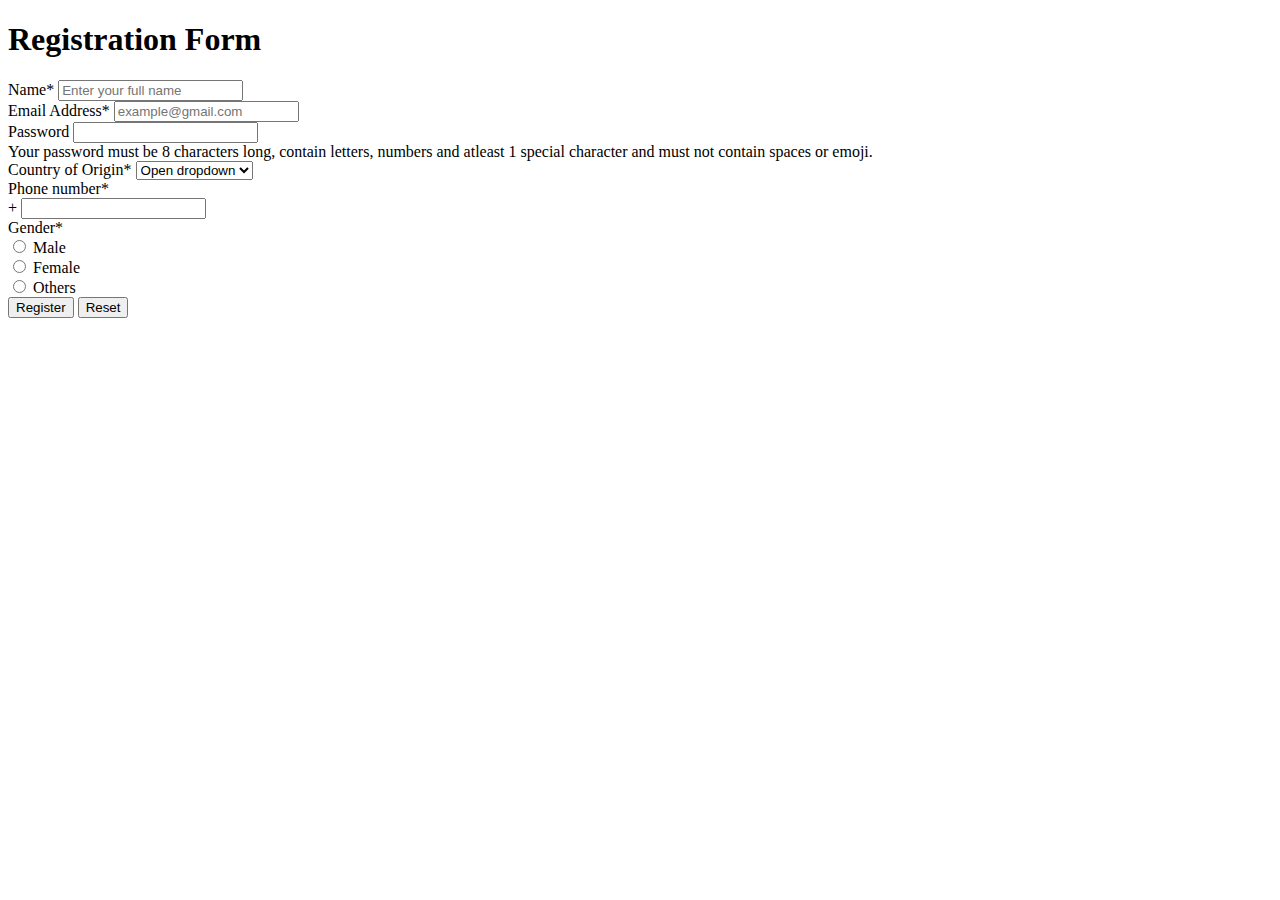
<file: FormValidation/index.html>
<!DOCTYPE html>
<html lang="en">
  <head>
    <meta charset="UTF-8" />
    <meta name="viewport" content="width=device-width, initial-scale=1.0" />
    <link
      href="https://cdn.jsdelivr.net/npm/bootstrap@5.3.2/dist/css/bootstrap.min.css"
      rel="stylesheet"
      integrity="sha384-T3c6CoIi6uLrA9TneNEoa7RxnatzjcDSCmG1MXxSR1GAsXEV/Dwwykc2MPK8M2HN"
      crossorigin="anonymous"
    />
    <title>Validation Form</title>
  </head>
  <body>
    <!-- withfields Username,EmailAddress,Password,
     Phone Number, Gender - Male/Female/Others, and Country - India, USA, Others. -->
    <div class="container">
      <div class="row">
        <div class="col-lg-12">
          <h1 class="text-center my-sm-3 my-lg-4">Registration Form</h1>
        </div>
      </div>
      <form class="row">
        <div id="userNameDiv" class="col-12 mb-3">
          <label for="forUserName" class="form-label form-label-lg"
            >Name*</label
          >
          <input
            id="forUserName"
            class="form-control"
            type="text"
            placeholder="Enter your full name"
            aria-labelledby="User name input"
            required=""
            name="name"
          />
        </div>
        <div id="userEmailId" class="col-12 mb-3">
          <label for="forEmailAddress" class="form-label form-label-lg"
            >Email Address*</label
          >
          <input
            id="forEmailAddress"
            class="form-control"
            type="email"
            placeholder="example@gmail.com"
            aria-labelledby="User email input"
            required
            title="Your email"
            name="email"
          />
        </div>
        <div id="userPassword" class="col-12 mb-3">
          <label for="forPassword" class="form-label">Password</label>
          <input
            type="password"
            class="form-control"
            id="forPassword"
            aria-labelledby="User form password"
            required=""
            value=""
            name="password"
          />
          <div id="passwordHelpBlock" class="form-text">
            Your password must be 8 characters long, contain letters, numbers
            and atleast 1 special character and must not contain spaces or
            emoji.
          </div>
        </div>
        <div class="col-12 mb-4">
          <label for="forSelectCountry" class="form-label"
            >Country of Origin*</label
          >
          <select
            id="forSelectCountry"
            class="form-select"
            aria-label="Select dropdown for Country"
            required=""
            name="country"
          >
            <option selected disabled value="">Open dropdown</option>
            <option value="india">India</option>
            <option value="usa">USA</option>
            <option value="">Others</option>
          </select>
        </div>
        <div id="userPhoneNumber" class="col-12 mb-3">
          <label for="forPhoneNumber" class="form-label">Phone number*</label>
          <div class="input-group">
            <span class="input-group-text">+</span>
            <input
              id="forPhoneNumber"
              type="tel"
              class="form-control"
              aria-labelledby="user phone number"
              required=""
              name="phone"
            />
          </div>
        </div>
        <div class="col-12 mb-3">
          <label for="forGender" class="form-control-plaintext">Gender*</label>
          <div class="form-check form-check-inline">
            <input
              class="form-check-input"
              type="radio"
              name="genderoptions"
              id="optionMale"
              value="male"
              required=""
              name="gender"
            />
            <label class="form-check-label" for="optionMale">Male</label>
          </div>
          <div class="form-check form-check-inline">
            <input
              class="form-check-input"
              type="radio"
              name="genderoptions"
              id="optionFemale"
              value="female"
              required=""
              name="gender"
            />
            <label class="form-check-label" for="optionFemale">Female</label>
          </div>
          <div class="form-check form-check-inline">
            <input
              class="form-check-input"
              type="radio"
              name="genderoptions"
              id="optionOthers"
              value="others"
              required=""
              name="gender"
            />
            <label class="form-check-label" for="optionOthers">Others</label>
          </div>
        </div>
        <div class="d-grid gap-2 col-3 mx-auto mb-5">
          <button class="btn btn-primary" type="submit">Register</button>
          <button class="btn btn-primary" type="reset">Reset</button>
        </div>
      </form>
    </div>

    <script
      src="https://cdn.jsdelivr.net/npm/bootstrap@5.3.2/dist/js/bootstrap.bundle.min.js"
      integrity="sha384-C6RzsynM9kWDrMNeT87bh95OGNyZPhcTNXj1NW7RuBCsyN/o0jlpcV8Qyq46cDfL"
      crossorigin="anonymous"
    ></script>
    <script src="formValidate.js"></script>
  </body>
</html>
</file>
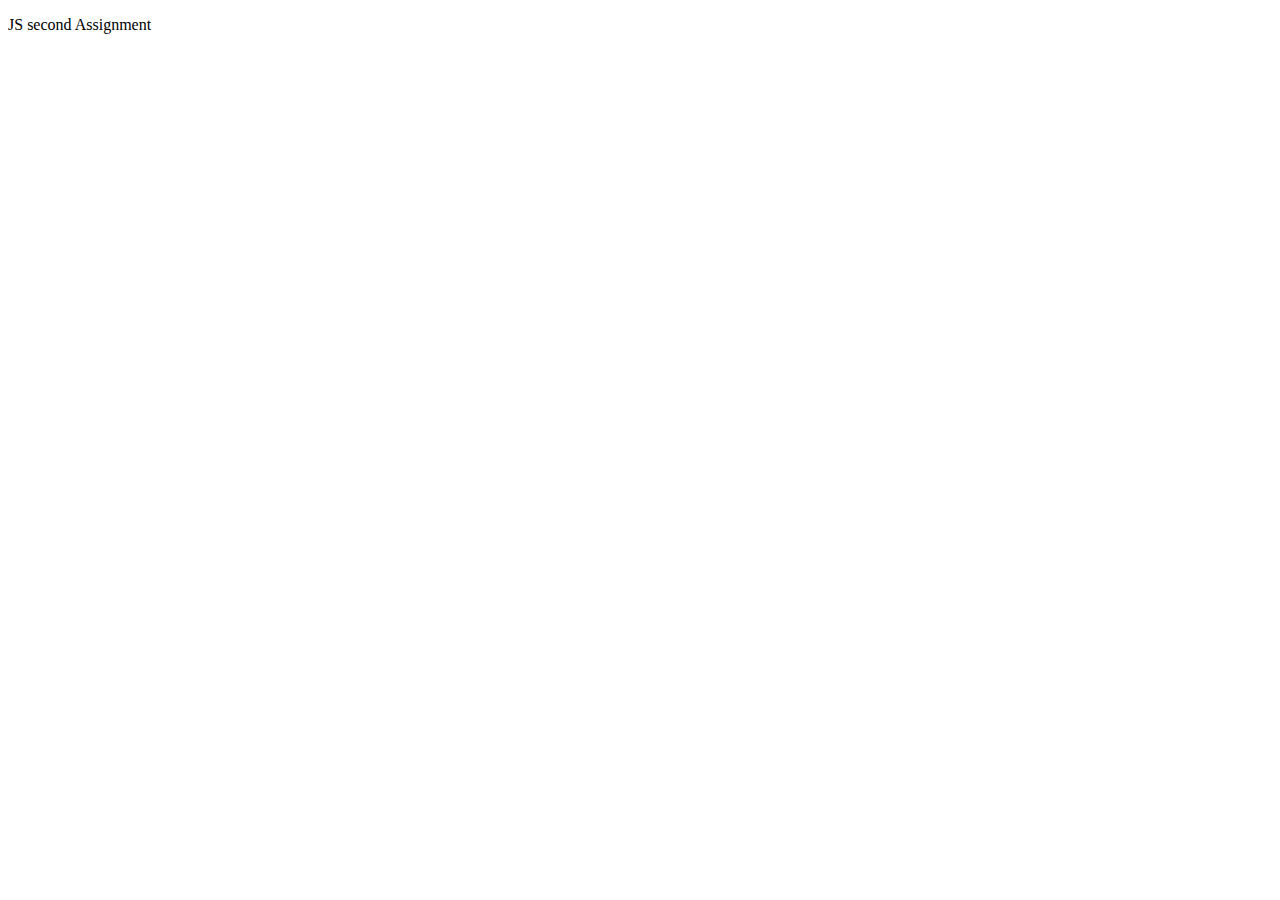
<file: Js Second/index.html>
<!DOCTYPE html>
<html lang="en">
  <head>
    <meta charset="UTF-8" />
    <meta name="viewport" content="width=device-width, initial-scale=1.0" />
    <title>Js Second</title>
  </head>
  <body>
    <p>JS second Assignment</p>
    <script src="palindrome.js"></script>
    <script src="sumOfPositive.js"></script>
    <script src="rotateArr.js"></script>
    <script src="objectValues.js"></script>
    <script src="mergeObj.js"></script>
    <script src="power.js"></script>
  </body>
</html>
</file>
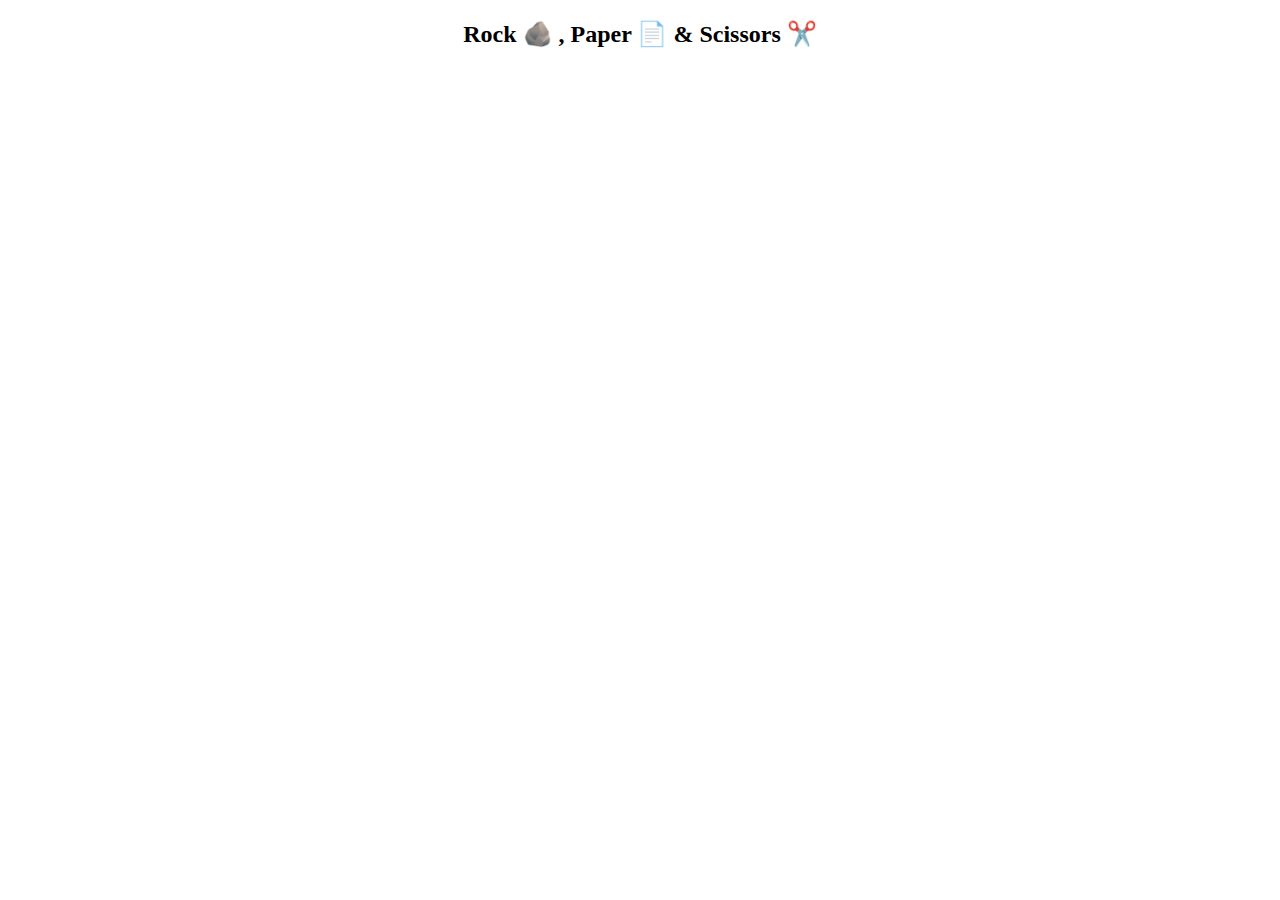
<file: RockPaperScissors/index.html>
<!DOCTYPE html>
<html lang="en">
  <head>
    <meta charset="UTF-8" />
    <meta name="viewport" content="width=device-width, initial-scale=1.0" />
    <title>RockPaperScissors</title>
  </head>
  <body>
    <h2 style="text-align: center">Rock 🪨 , Paper 📄 & Scissors ✂️</h2>
    <h1
      id="gameHeader"
      style="color: coral; text-align: center; font-size: 800"
    ></h1>
    <script src="5-rockpaper.js"></script>
  </body>
</html>
</file>
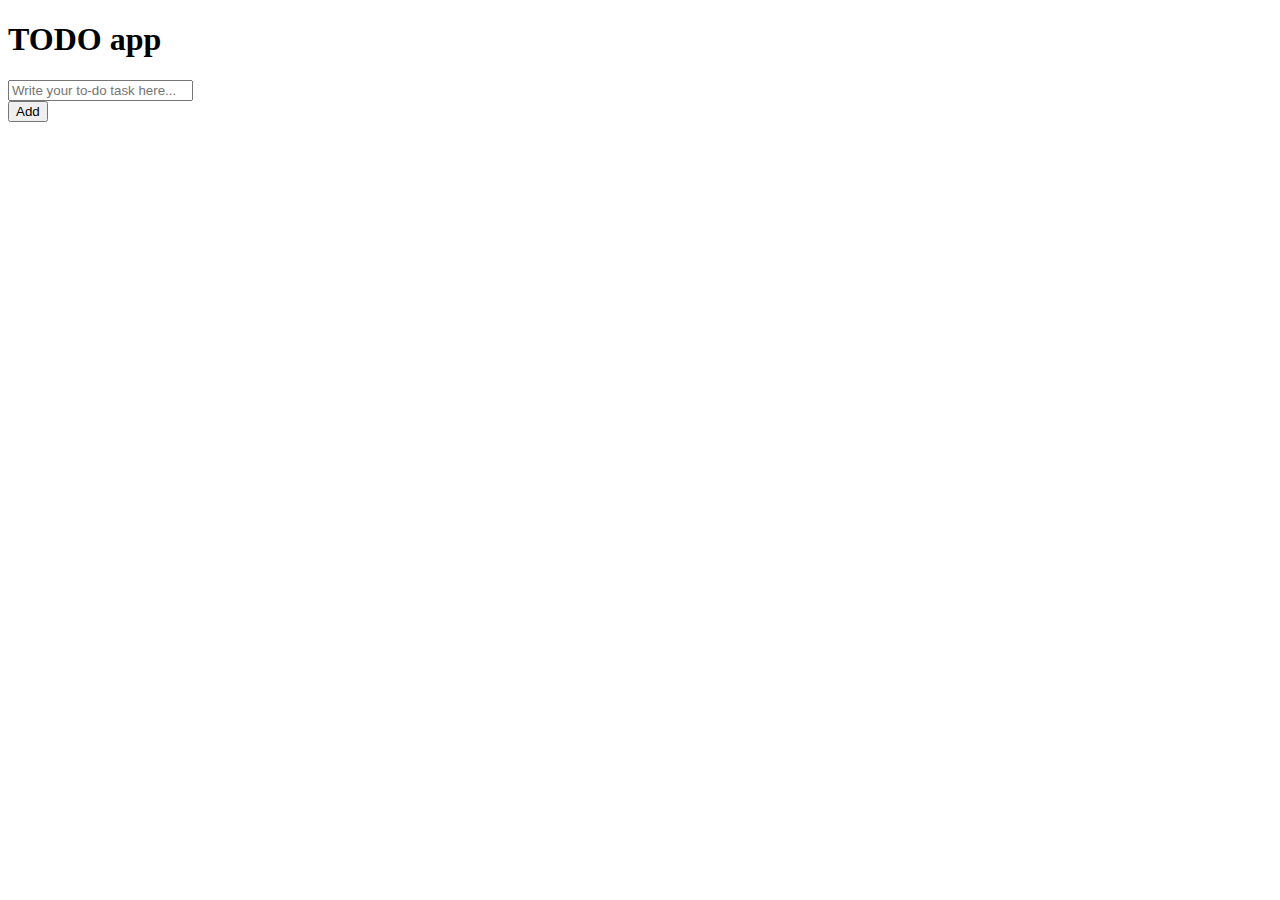
<file: TodoTask/index.html>
<!DOCTYPE html>
<html lang="en">
  <head>
    <meta charset="UTF-8" />
    <meta name="viewport" content="width=device-width, initial-scale=1.0" />
    <link
      href="https://cdn.jsdelivr.net/npm/bootstrap@5.3.2/dist/css/bootstrap.min.css"
      rel="stylesheet"
      integrity="sha384-T3c6CoIi6uLrA9TneNEoa7RxnatzjcDSCmG1MXxSR1GAsXEV/Dwwykc2MPK8M2HN"
      crossorigin="anonymous"
    />
    <link
      rel="stylesheet"
      href="https://cdn.jsdelivr.net/npm/bootstrap-icons@1.3.0/font/bootstrap-icons.css"
    />
    <title>Todo App</title>
  </head>
  <body class="p-2 my-3">
    <div class="container">
      <div class="row justify-content-md-center">
        <div class="col-6">
          <h1 class="text-center">TODO app</h1>
        </div>
        <div class="row justify-content-md-center mb-3">
          <div class="col-lg-6 col-sm-6 col-md-4">
            <input
              class="form-control"
              type="text"
              aria-labelledby="Input field to write text"
              name="todoTask"
              placeholder="Write your to-do task here..."
              id="todoInput"
            />
          </div>
          <div class="col-lg-2 col-sm-6">
            <button class="btn btn-primary" type="button">Add</button>
          </div>
        </div>
        <div id="todoListDiv" class="row justify-content-lg-around">
          <div class="col-6">
            <ul class="list-group col-sm-12" id="todoUl">
              <!-- <li><i class="bi bi-check2"></i><del>Test item</del></li> -->
            </ul>
          </div>
        </div>
      </div>
    </div>
    <script type="module" src="main.js"></script>
    <script
      src="https://cdn.jsdelivr.net/npm/bootstrap@5.3.2/dist/js/bootstrap.bundle.min.js"
      integrity="sha384-C6RzsynM9kWDrMNeT87bh95OGNyZPhcTNXj1NW7RuBCsyN/o0jlpcV8Qyq46cDfL"
      crossorigin="anonymous"
    ></script>
  </body>
</html>
</file>
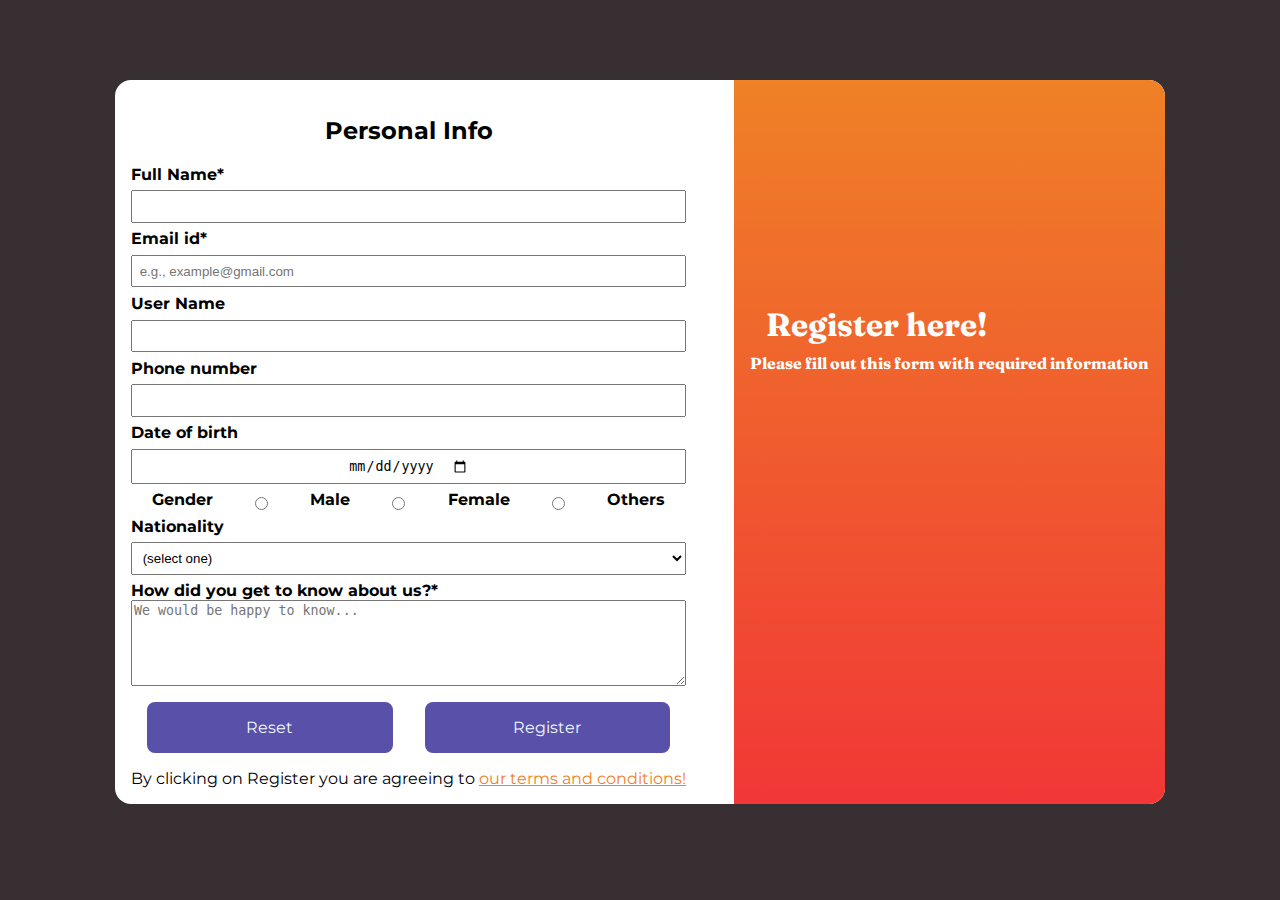
<file: UserName/index.html>
<!DOCTYPE html>
<html lang="en">
  <head>
    <meta charset="UTF-8" />
    <meta name="viewport" content="width=device-width, initial-scale=1.0" />
    <title>Register</title>
    <style>
      @import url("https://fonts.googleapis.com/css2?family=Montserrat&display=swap");
      @import url("https://fonts.googleapis.com/css2?family=Fraunces&display=swap");
      body {
        font-family: "Montserrat", serif;
        font-weight: 400;
        display: flex;
        justify-content: space-around;
      }
      .register-form-card {
        min-width: 20rem;
        min-height: 15rem;
        position: absolute;
        top: 5rem;
        background-color: #fff;
        display: flex;
        flex-flow: row-reverse wrap;
        align-items: center;
        border-radius: 1em;
      }
      .form-header {
        color: #fff;
        font-family: "Fraunces", serif;
        font-weight: 700;
        font-size: 1em;
        margin-left: 1em;
        border-radius: 0 1em 1em 0;
        align-self: stretch;
        background-image: linear-gradient(180deg, #ef8126, #f13737);
      }
      h1,
      p {
        position: relative;
        top: 5em;
        padding: 1em;
        line-height: 2em;
      }
      body {
        background-color: #372f32;
      }
      .form-field {
        margin-right: 1rem;
        padding: 1rem;
        min-width: 20rem;
      }
      h2 {
        text-align: center;
      }
      label {
        display: flex;
        flex-direction: column;
        justify-content: flex-start;
        font-weight: bold;
      }
      input,select {
        padding: 0.5em;
        margin: 0.5em 0;
        justify-items: center;
      }
      #gender-radio {
        display: flex;
        flex-flow: row wrap;
        justify-content: space-around;
      }
      .button-class {
        display: flex;
        flex-direction: row;
      }
      button {
        width: 50%;
        background-color: #5950A9;
        color: aliceblue;
        font-family: "Montserrat", serif;
        font-size: 1em;
        padding: 0.5em;
        margin: 1rem;
        border: 0.5em solid #5950A9;
        border-radius: 0.5em;
      }
      textarea{
        min-height: 5rem;
      }
      a{
        color: #ef8126;
      }
      #footer{
        text-align: center;
      }
    </style>
   
  </head>
  <body>
    <div class="register-form-card">
      <div class="form-header">
        <h1>Register here!</h1>
        <p>Please fill out this form with required information</p>
      </div>
      <div class="form-field">
        <h2>Personal Info</h2>
        <form>
          <label for="fullName"
            >Full Name*
            <input id="fullName" type="text" name="firstName" required />
          </label>
          <label for="email"
            >Email id*
            <input id="email" type="email" name="email" required placeholder="e.g., example@gmail.com"/>
          </label> 
          <label for="userName">
            User Name 
            <input id="userName" type="text" name="userName" onclick="getUserName()"/>
          </label>     
          <label for="mobile"
            >Phone number
            <input id="mobile" type="number" name="mobile"/>
          </label>
          <label for="dob"
            >Date of birth
            <input id="dob" type="date" name="dob" />
          </label>
          <label for="gender" id="gender-radio"
          >Gender
          <input id="gender" type="radio" name="gender" >Male</input>
          <input id="gender" type="radio" name="gender" >Female</input>
          <input id="gender" type="radio" name="gender" >Others</input>
          </label>
          <label for="country">Nationality
            <select id="country" name="country">
             <option value="">(select one)</option>
             <option value="1">India</option>
             <option value="2">USA</option>
             <option value="3">Others</option>
         </select>
        <!-- <input  id="country" name="country" list="countries">
        <datalist id ="countries">
                  <option value="India"></option>
                  <option value="USA"></option>
                  <option value="Others"></option>
        </datalist>
        </input> -->
        </label>
        <!-- <label for="profile-photo">Profile Photo:
          <input id="profile-photo" type="file"></input>
        </label> -->
        <label for="textarea">How did you get to know about us?*
          <textarea id="textarea" placeholder="We would be happy to know..." required></textarea>
          </label>
        <div class="button-class">
        <button type="reset">Reset</button>
          <button type="submit">Register</button>
          </div>
         
        </form>
        <span id="footer">By clicking on Register you are agreeing to <a href="#termsAndConditions" target="_blank">our terms and conditions!</a></span>
      </div>
    </div>
    <script src="4-userName.js"></script>
  </body>
</html>
</file>
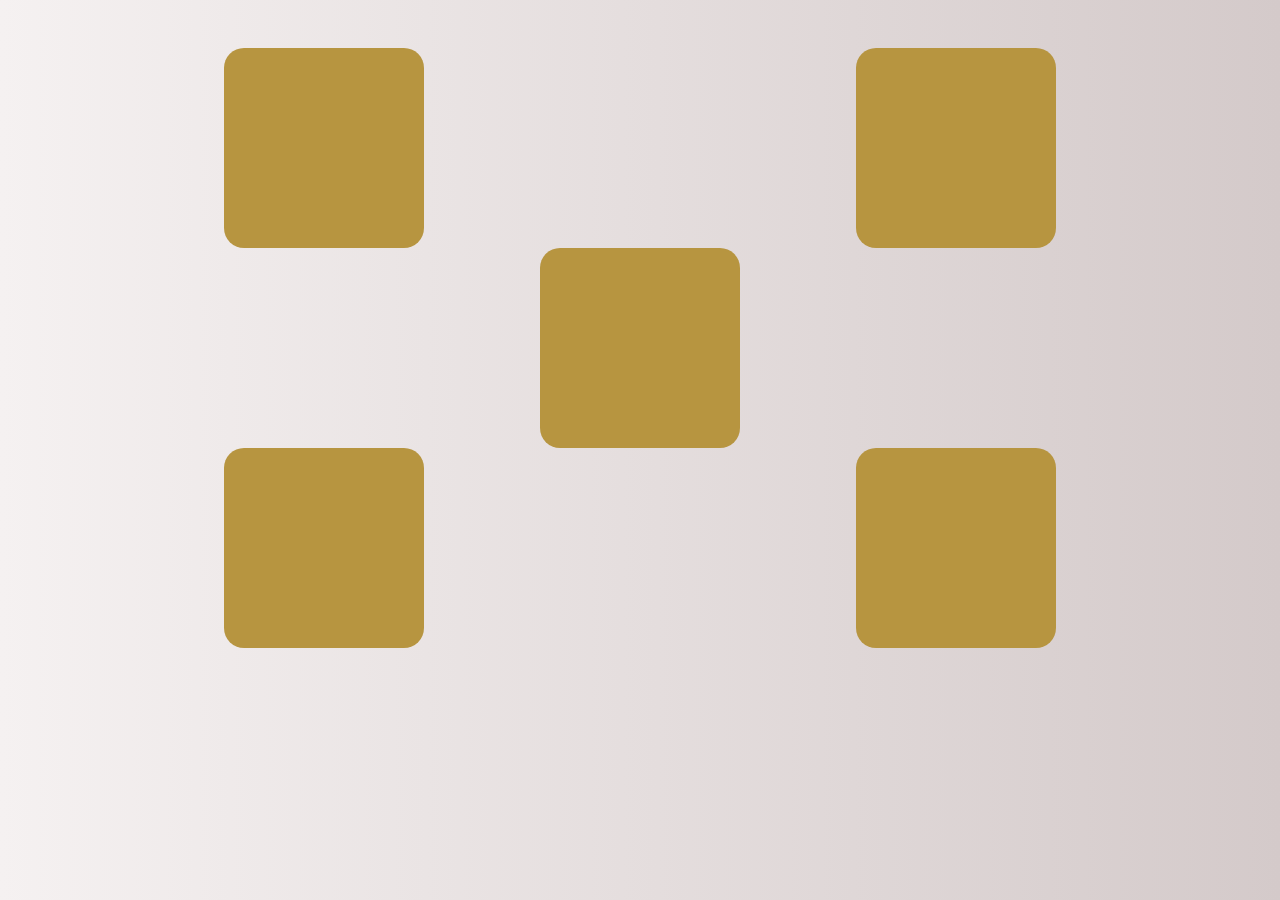
<file: 2-assignment-flex.html>
<!DOCTYPE html>
<html lang="en">
  <head>
    <meta charset="UTF-8" />
    <meta name="viewport" content="width=device-width, initial-scale=1.0" />
    <title>Flex-uscase</title>
    <style>
      body {
        background: linear-gradient(90deg, rgb(245, 241, 241), #d4caca);
        margin-top: 3em;
      }
      .flex-container {
        display: flex;
        flex-flow: column wrap;
      }
      .row {
        display: flex;
      }
      .row-1,
      .row-3 {
        justify-content: space-around;
      }
      .row-2 {
        justify-content: center;
      }

      .items {
        width: 200px;
        height: 200px;
        background-color: rgb(183, 149, 64);
        border-radius: 10%;
      }
      .items:hover {
        cursor: pointer;
        box-shadow: 0 0 13px 0 rgb(175, 134, 30);
      }
    </style>
  </head>
  <body>
    <div class="flex-container">
      <div class="row row-1">
        <div class="items"></div>
        <div class="items"></div>
      </div>
      <div class="row row-2"><div class="items item-3"></div></div>
      <div class="row row-3">
        <div class="items"></div>
        <div class="items"></div>
      </div>
    </div>
  </body>
</html>
</file>
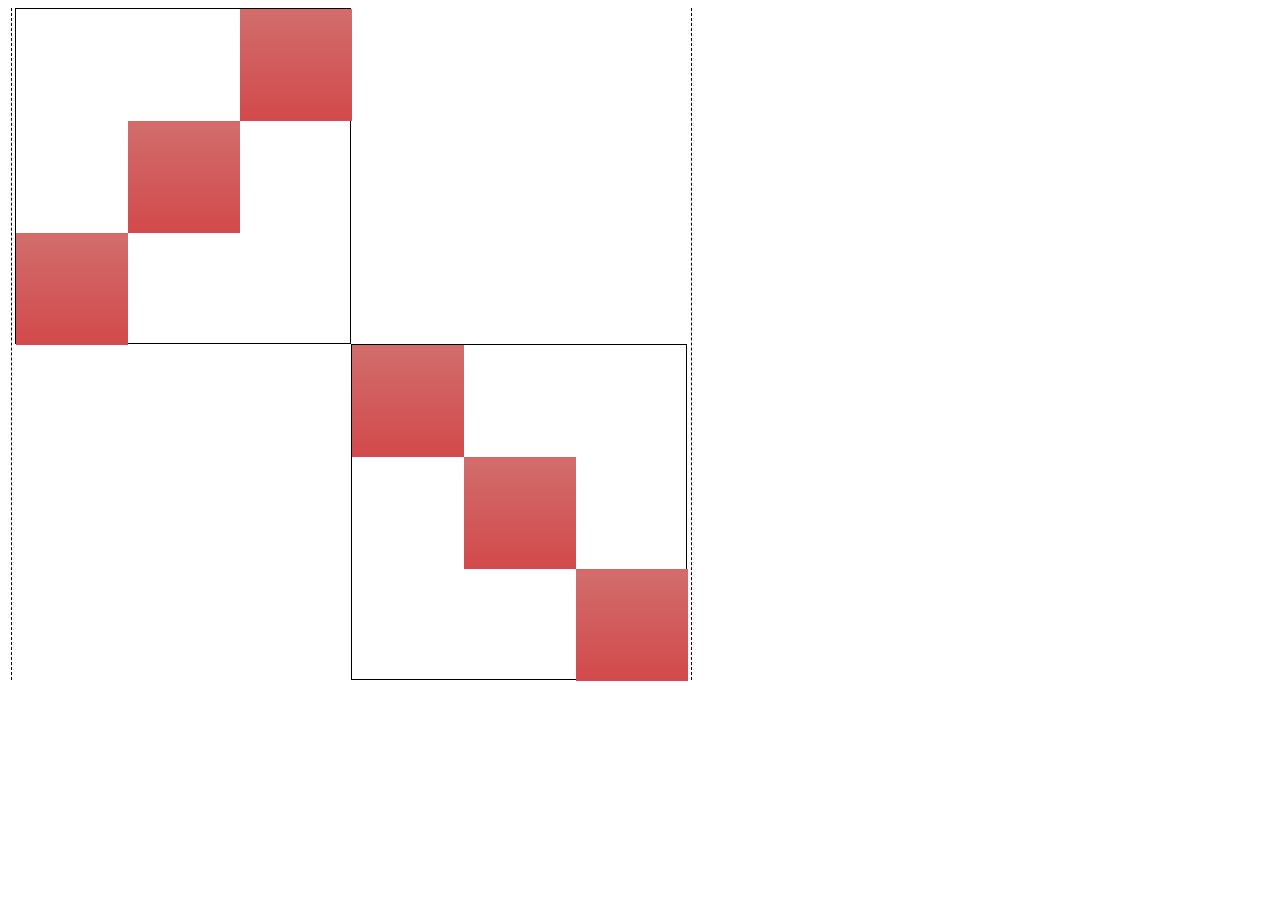
<file: 3-assignment-grid.html>
<!DOCTYPE html>
<html lang="en">
  <head>
    <meta charset="UTF-8" />
    <meta name="viewport" content="width=device-width, initial-scale=1.0" />
    <title>Grid-usage</title>
    <style>
      .root-grid {
        display: grid;
        grid-template: repeat(2, 21em) / repeat(2, 21em);
        border-width: 0 0.1em;
        border-color: #000;
        border-style: dashed;
        margin: 0 0.2em;
        padding: 0 0.2em;
        width: fit-content;
      }
      .grid-container {
        width: auto;
        display: grid;
        grid-template: repeat(3, 7em) / repeat(3, 7em);
        border-width: 0.1em;
        border-color: #000;
        border-style: solid;
      }
      .grid-1 {
        grid-row: 1 / 2;
        grid-column: 1/ 2;
      }
      .grid-2 {
        grid-row: 2/ 3;
        grid-column: 2/ 3;
      }
      .cell-1,
      .cell-2,
      .cell-3,
      .cell-4,
      .cell-5,
      .cell-6 {
        background: linear-gradient(#d26d6d, #d24a4a);
      }
      .cell-1 {
        grid-column: 3/4;
        grid-row: 1/2;
      }
      .cell-2,
      .cell-5 {
        grid-column: 2 / 3;
        grid-row: 2 / 3;
      }
      .cell-3 {
        grid-column: 1 / 2;
        grid-row: 3 / 4;
      }
      .cell-4 {
        grid-column: 1 / 2;
        grid-row: 1 / 2;
      }
      .cell-6 {
        grid-column: 3 / 4;
        grid-row: 3 / 4;
      }
      @media screen and (max-width: 600px) {
        .root-grid {
          display: grid;
          grid-template: repeat(2, 21em) / repeat(1, 21em);
          gap: 0.5em;
        }
        .grid-1 {
          grid-row: 1 / 2;
          grid-column: 1/ 2;
        }
        .grid-2 {
          grid-row: 2/ 3;
          grid-column: 1/ 2;
        }
      }
    </style>
  </head>
  <body>
    <div class="root-grid">
      <div class="grid-container grid-1">
        <div class="cell-1"></div>
        <div class="cell-2"></div>
        <div class="cell-3"></div>
      </div>
      <div class="grid-container grid-2">
        <div class="cell-4"></div>
        <div class="cell-5"></div>
        <div class="cell-6"></div>
      </div>
    </div>
  </body>
</html>
</file>
